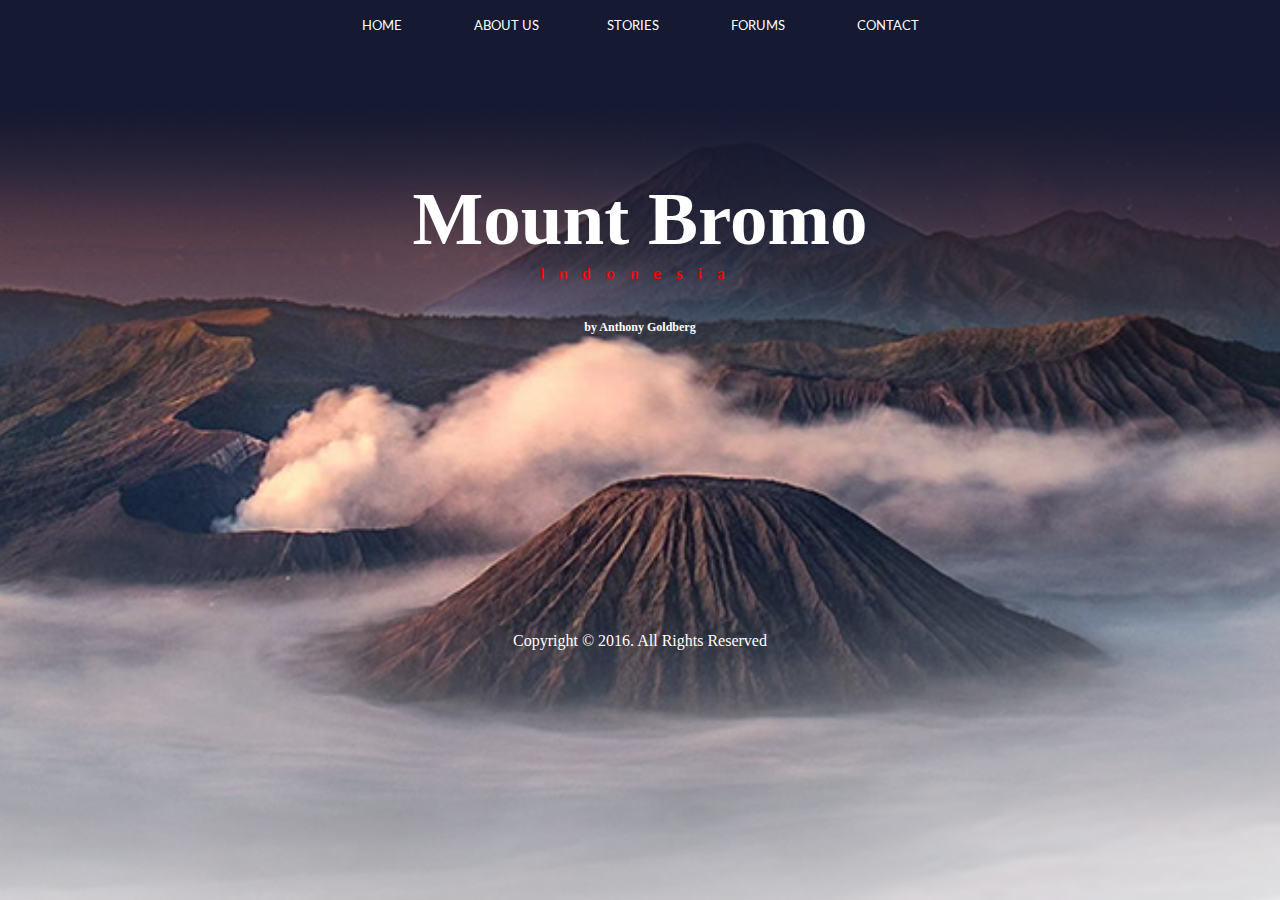
<file: index.html>
<!DOCTYPE html>
<html lang="en">
<head>
<title>Mount Bromo</title>
<meta charset="utf-8">
<link rel="stylesheet" type="text/css" href="home.css">
<link href="https://fonts.googleapis.com/css?family=Lato|Open+Sans" rel="stylesheet">
</head>
<body>
	<div id="container">
		<header>
			<div class="nav-bar">
			<nav>
		
				<ul>
					<li><a href="index.html" class="button">HOME</a></li>
					<li><a href="about.html" class="button">ABOUT US</a><li>
					<li><a href="stories.hmtl" class="button">STORIES</a></li>
					<li><a href=# class="button">FORUMS</a></li>
					<li><a href="contact.html" class="button">CONTACT</a></li>	
				</ul>
			</nav>
			</div>
		</header>

		<section>
				<h1>Mount Bromo</h1>
				<h2>Indonesia</h2>
				<h5>by Anthony Goldberg</h5>
		</section>
	</div>

	<div class="">
		<footer>
			Copyright &copy; 2016. All Rights Reserved
		</footer>
	</div>  
</body>
</html>
</file>
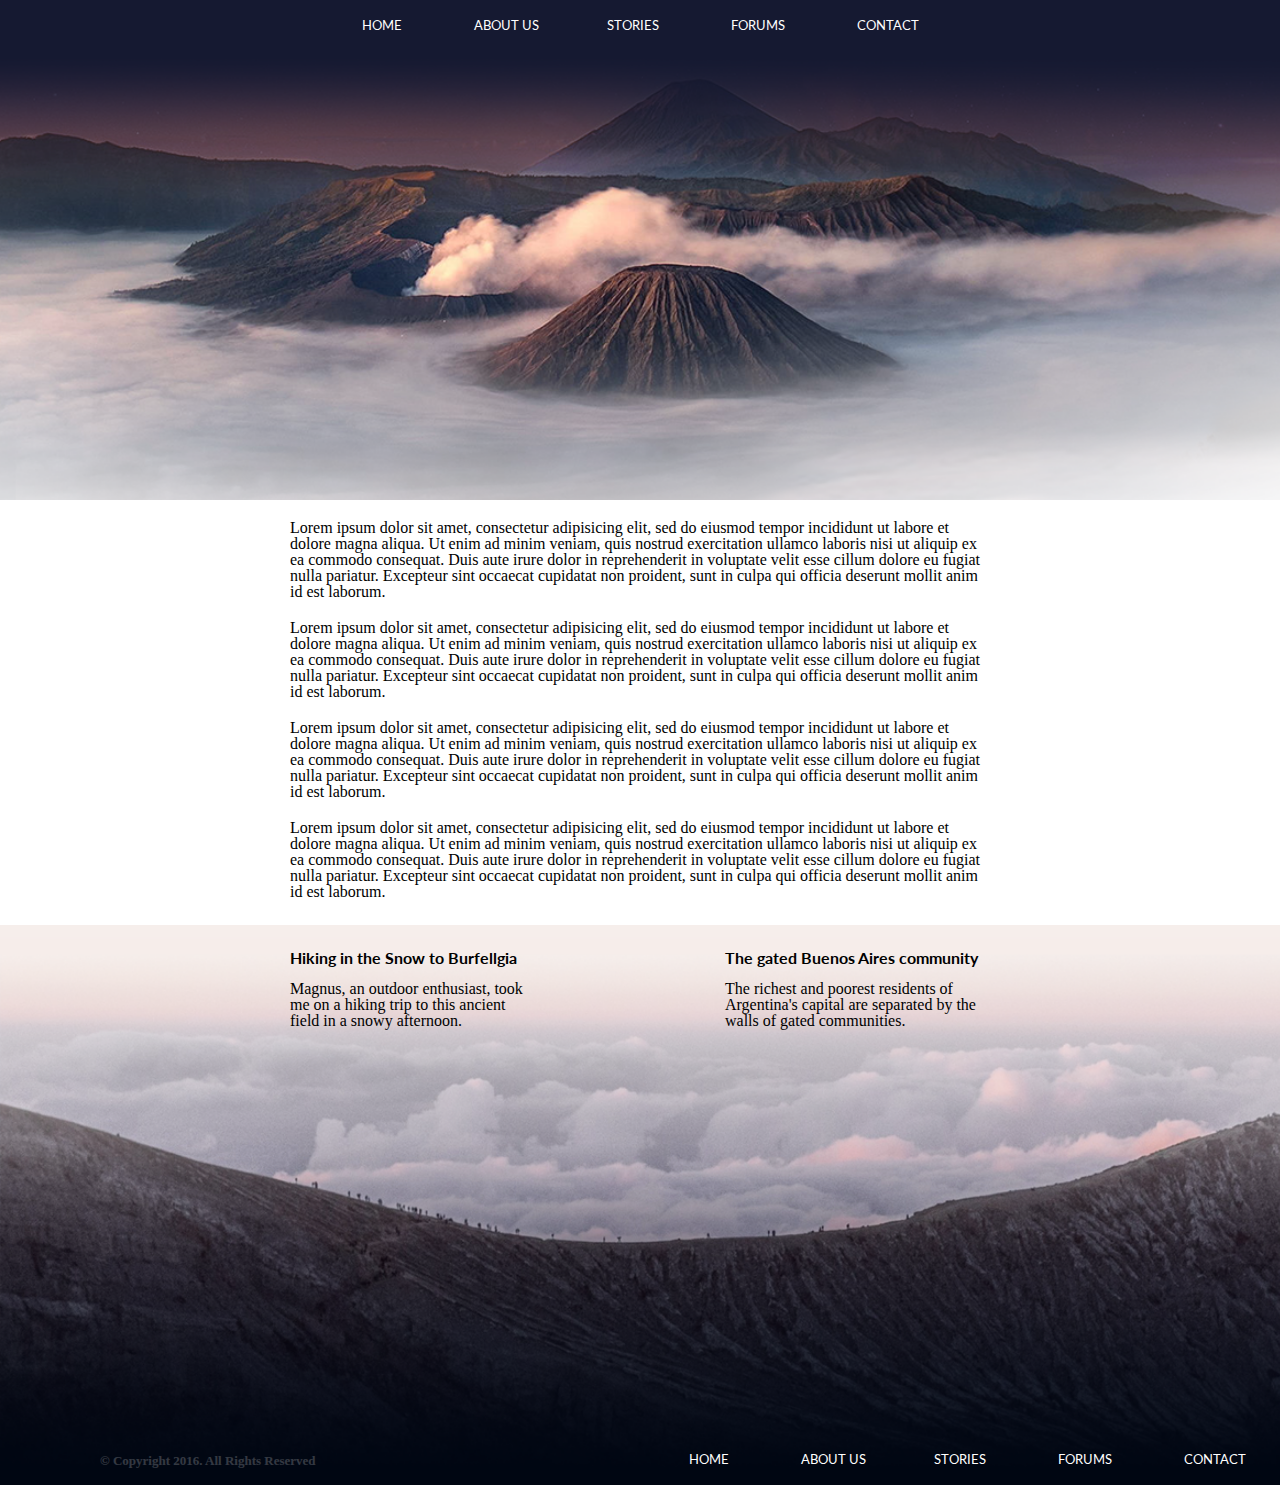
<file: about.html>
<!DOCTYPE html>
<html lang="en">
<head>
<title>Mount Bromo</title>
<meta charset="utf-8">
<link rel="stylesheet" type="text/css" href="AboutUs.css">
<link href="https://fonts.googleapis.com/css?family=Lato|Open+Sans" rel="stylesheet">
</head>
<body>
			<header>
				<nav>
					<ul>
						<li>
							<a href="index.html" class="button">HOME</a>
						</li>
						<li>
							<a href="about.html" class="button">ABOUT US</a>
						<li>
						<li>
							<a href="stories.hmtl" class="button">STORIES</a>
						</li>
						<li>
							<a href=# class="button">FORUMS</a>
						</li>
						<li>
							<a href="contact.html" class="button">CONTACT</a>
						</li>
					</ul>
				</nav>
			</header>
		

		<section id="textBox">
			<p>Lorem ipsum dolor sit amet, consectetur adipisicing elit, sed do eiusmod
			tempor incididunt ut labore et dolore magna aliqua. Ut enim ad minim veniam,
			quis nostrud exercitation ullamco laboris nisi ut aliquip ex ea commodo
			consequat. Duis aute irure dolor in reprehenderit in voluptate velit esse
			cillum dolore eu fugiat nulla pariatur. Excepteur sint occaecat cupidatat non
			proident, sunt in culpa qui officia deserunt mollit anim id est laborum.</p>

			<p>Lorem ipsum dolor sit amet, consectetur adipisicing elit, sed do eiusmod
			tempor incididunt ut labore et dolore magna aliqua. Ut enim ad minim veniam,
			quis nostrud exercitation ullamco laboris nisi ut aliquip ex ea commodo
			consequat. Duis aute irure dolor in reprehenderit in voluptate velit esse
			cillum dolore eu fugiat nulla pariatur. Excepteur sint occaecat cupidatat non
			proident, sunt in culpa qui officia deserunt mollit anim id est laborum.</p>

			<p>Lorem ipsum dolor sit amet, consectetur adipisicing elit, sed do eiusmod
			tempor incididunt ut labore et dolore magna aliqua. Ut enim ad minim veniam,
			quis nostrud exercitation ullamco laboris nisi ut aliquip ex ea commodo
			consequat. Duis aute irure dolor in reprehenderit in voluptate velit esse
			cillum dolore eu fugiat nulla pariatur. Excepteur sint occaecat cupidatat non
			proident, sunt in culpa qui officia deserunt mollit anim id est laborum.</p>

			<p>Lorem ipsum dolor sit amet, consectetur adipisicing elit, sed do eiusmod
			tempor incididunt ut labore et dolore magna aliqua. Ut enim ad minim veniam,
			quis nostrud exercitation ullamco laboris nisi ut aliquip ex ea commodo
			consequat. Duis aute irure dolor in reprehenderit in voluptate velit esse
			cillum dolore eu fugiat nulla pariatur. Excepteur sint occaecat cupidatat non
			proident, sunt in culpa qui officia deserunt mollit anim id est laborum.</p>
		</section>


		<footer>
			<div class="row">
				<div class="prevBox">
					<h3 class="leftTitle">
						Hiking in the Snow to Burfellgia
					</h3>
					<p class="leftText">
						Magnus, an outdoor enthusiast, took me on a hiking trip to this ancient field in a snowy afternoon.
					</p>
				</div>

				<div class="nextBox">
					<h3 class="rightTitle">
						The gated Buenos Aires community
					</h3>
					<p class="rightText">
						The richest and poorest residents of Argentina's capital are separated by the walls of gated communities.
					</p>
				</div>
			</div>

			<div class="bottomNav">
				<nav>
					<ul>
						<li>
							<a href="index.html" class="button">HOME</a>
						</li>
						<li>
							<a href="about.html" class="button">ABOUT US</a>
						<li>
						<li>
							<a href="stories.hmtl" class="button">STORIES</a>
						</li>
						<li>
							<a href=# class="button">FORUMS</a>
						</li>
						<li>
							<a href="contact.html" class="button">CONTACT</a>
						</li>
					</ul>
				</nav>
			</div>

			<h6>
				&copy; Copyright 2016. All Rights Reserved
			</h6>
		</footer> 
	</div> 
</body>
</html>
</file>
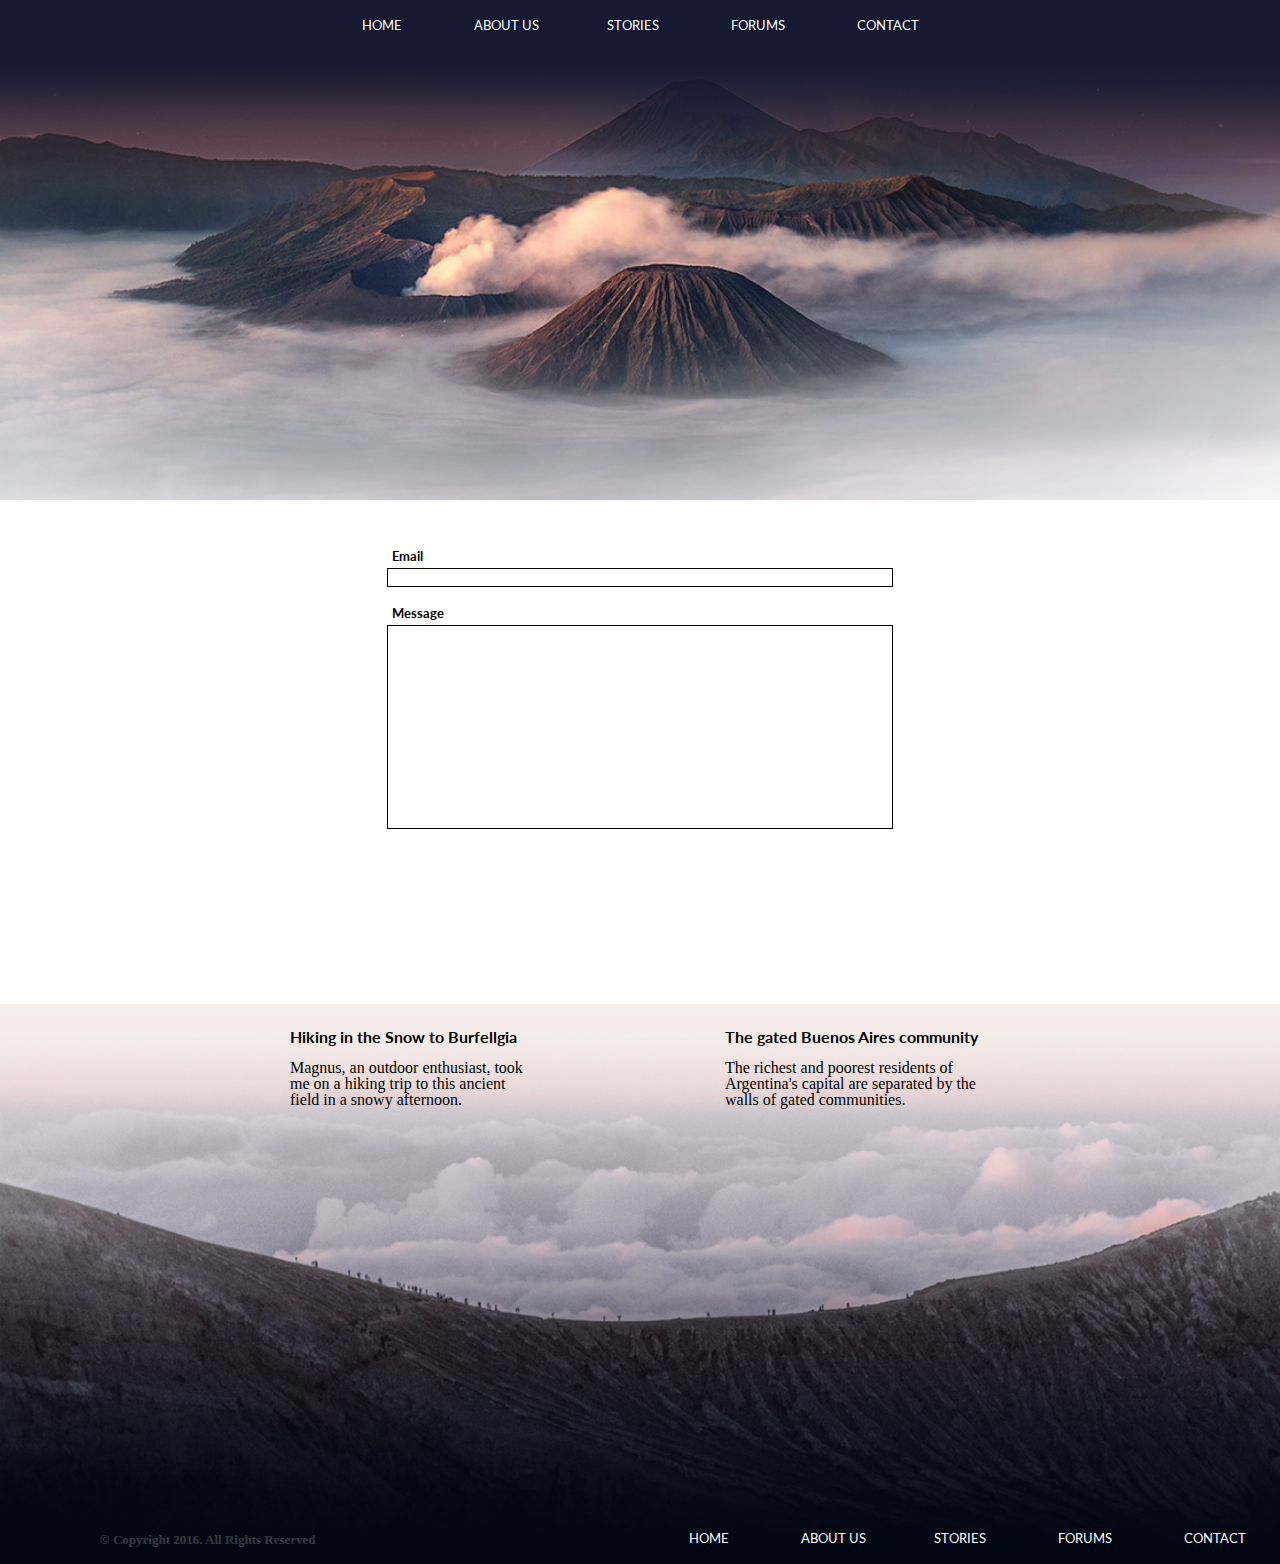
<file: contact.html>
<!DOCTYPE html>
<html lang="en">
<head>
<title>Mount Bromo</title>
<meta charset="utf-8">
<link rel="stylesheet" type="text/css" href="contact.css">
<link href="https://fonts.googleapis.com/css?family=Lato|Open+Sans" rel="stylesheet">
</head>
<body>
		<header>
			<nav>
				<ul>
					<li>
						<a href="index.html" class="button">HOME</a>
					</li>
					<li>
						<a href="about.html" class="button">ABOUT US</a>
					<li>
					<li>
						<a href="stories.hmtl" class="button">STORIES</a>
					</li>
					<li>
						<a href=# class="button">FORUMS</a>
					</li>
					<li>
						<a href="contact.html" class="button">CONTACT</a>
					</li>
				</ul>
			</nav>
		</header>
		

		<form action="" method="get">
			<label>Email</label>
			<input type="text" name="emailAddress">
		</form>

		<form action="" method="get">
			<label>Message</label>
			<input type="text" name="messageBox">
		</form>


		<footer>
			<div class="row">
				<div class="prevBox">
					<h3 class="leftTitle">
						Hiking in the Snow to Burfellgia
					</h3>
					<p class="leftText">
						Magnus, an outdoor enthusiast, took me on a hiking trip to this ancient field in a snowy afternoon.
					</p>
				</div>

				<div class="nextBox">
					<h3 class="rightTitle">
						The gated Buenos Aires community
					</h3>
					<p class="rightText">
						The richest and poorest residents of Argentina's capital are separated by the walls of gated communities.
					</p>
				</div>
			</div>

			<div class="bottomNav">
				<nav>
					<ul>
						<li>
							<a href="index.html" class="button">HOME</a>
						</li>
						<li>
							<a href="about.html" class="button">ABOUT US</a>
						<li>
						<li>
							<a href="stories.hmtl" class="button">STORIES</a>
						</li>
						<li>
							<a href=# class="button">FORUMS</a>
						</li>
						<li>
							<a href="contact.html" class="button">CONTACT</a>
						</li>
					</ul>
				</nav>
			</div>

			<h6>
				&copy; Copyright 2016. All Rights Reserved
			</h6>
		</footer> 
</body>
</html>
</file>
<file: home.css>
/* 
html5doctor.com Reset Stylesheet
v1.6.1
Last Updated: 2010-09-17
Author: Richard Clark - http://richclarkdesign.com 
Twitter: @rich_clark
*/

html, body, div, span, object, iframe,
h1, h2, h3, h4, h5, h6, p, blockquote, pre,
abbr, address, cite, code,
del, dfn, em, img, ins, kbd, q, samp,
small, strong, sub, sup, var,
b, i,
dl, dt, dd, ol, ul, li,
fieldset, form, label, legend,
table, caption, tbody, tfoot, thead, tr, th, td,
article, aside, canvas, details, figcaption, figure, 
footer, header, hgroup, menu, nav, section, summary,
time, mark, audio, video {
    margin:0;
    padding:0;
    border:0;
    outline:0;
    font-size:100%;
    vertical-align:baseline;
    background:transparent;
}

body {
    line-height:1;
}

article,aside,details,figcaption,figure,
footer,header,hgroup,menu,nav,section { 
    display:block;
}

nav ul {
    list-style:none;
}

blockquote, q {
    quotes:none;
}

blockquote:before, blockquote:after,
q:before, q:after {
    content:'';
    content:none;
}

a {
    margin:0;
    padding:0;
    font-size:100%;
    vertical-align:baseline;
    background:transparent;
}

/* change colours to suit your needs */
ins {
    background-color:#ff9;
    color:#000;
    text-decoration:none;
}

/* change colours to suit your needs */
mark {
    background-color:#ff9;
    color:#000; 
    font-style:italic;
    font-weight:bold;
}

del {
    text-decoration: line-through;
}

abbr[title], dfn[title] {
    border-bottom:1px dotted;
    cursor:help;
}

table {
    border-collapse:collapse;
    border-spacing:0;
}

/* change border colour to suit your needs */
hr {
    display:block;
    height:1px;
    border:0;   
    border-top:1px solid #cccccc;
    margin:1em 0;
    padding:0;
}

input, select {
    vertal-align:middle;
}

/* My Code Starts Here*/


#container{
	width: 100%;
	margin-left: auto;
	margin-right: auto;
	text-align: center;
}

body { 
  background: url(top-img.png) no-repeat center center fixed; 
  -webkit-background-size: cover;
  -moz-background-size: cover;
  -o-background-size: cover;
  background-size: cover;
}


li  {
	display: inline-block;
}

a {
	font-family: "Lato", serif;
	font-size: 15px;
	text-decoration: none;
	list-style-type: none;
	margin-left: 80px;
	padding: 0 75px 0 0;
	color: #FFF;
}

li a {
	display: block;
}

.button {
    background-color: none;
    opacity: 100%;
    border: none;
    color: white;
    padding: 15px 32px;
    text-align: center;
    text-decoration: none;
    display: inline-block;
    font-size: 13px;
    margin: 4px 2px;
    cursor: pointer;
}

nav a:hover {
	border-bottom: solid 2px #ff0000;
	width: 30px;
	display: inline;
	padding-bottom: 3px;
}

h1 {
	font-size: 75px;
	font-family: "Open Sans Serif", serif;
	color: #FFF;
	margin:130px 0 0 0;
}

h2 {
	font-size: 15px;
	margin-top: 10px;
	font-family: "Lato", serif;
	letter-spacing: 15px;
	color: #ff0000;
}

h5{
	font-size: 12px;
	margin-top: 40px;
	color:  #FFF;
}

footer{
    color: #FFF;
    margin-top: 300px;
    text-align: center;
}
</file>
<file: AboutUs.css>
/* 
html5doctor.com Reset Stylesheet
v1.6.1
Last Updated: 2010-09-17
Author: Richard Clark - http://richclarkdesign.com 
Twitter: @rich_clark
*/

html, body, div, span, object, iframe,
h1, h2, h3, h4, h5, h6, p, blockquote, pre,
abbr, address, cite, code,
del, dfn, em, img, ins, kbd, q, samp,
small, strong, sub, sup, var,
b, i,
dl, dt, dd, ol, ul, li,
fieldset, form, label, legend,
table, caption, tbody, tfoot, thead, tr, th, td,
article, aside, canvas, details, figcaption, figure, 
footer, header, hgroup, menu, nav, section, summary,
time, mark, audio, video {
    margin:0;
    padding:0;
    border:0;
    outline:0;
    font-size:100%;
    vertical-align:baseline;
    background:transparent;
}

body {
    line-height:1;
}

article,aside,details,figcaption,figure,
footer,header,hgroup,menu,nav,section { 
    display:block;
}

nav ul {
    list-style:none;
}

blockquote, q {
    quotes:none;
}

blockquote:before, blockquote:after,
q:before, q:after {
    content:'';
    content:none;
}

a {
    margin:0;
    padding:0;
    font-size:100%;
    vertical-align:baseline;
    background:transparent;
}

/* change colours to suit your needs */
ins {
    background-color:#ff9;
    color:#000;
    text-decoration:none;
}

/* change colours to suit your needs */
mark {
    background-color:#ff9;
    color:#000; 
    font-style:italic;
    font-weight:bold;
}

del {
    text-decoration: line-through;
}

abbr[title], dfn[title] {
    border-bottom:1px dotted;
    cursor:help;
}

table {
    border-collapse:collapse;
    border-spacing:0;
}

/* change border colour to suit your needs */
hr {
    display:block;
    height:1px;
    border:0;   
    border-top:1px solid #cccccc;
    margin:1em 0;
    padding:0;
}

input, select {
    vertal-align:middle;
}

/* My Code Starts Here*/

header {
    background: url(top-img.png) no-repeat center center; 
   -webkit-background-size: cover;
   -moz-background-size: cover;
   -o-background-size: cover;
    background-size: cover;
    width: 100%;
    margin-left: auto;
    margin-right: auto;
    text-align: center;
    height: 500px;
}



li  {
    display: inline-block;
}

a {
    font-family: "Lato", serif;
    font-size: 15px;
    text-decoration: none;
    list-style-type: none;
    margin-left: 80px;
    padding: 0 75px 0 0;
    color: #FFF;
}

li a {
    display: block;
}

.button {
    background-color: none;
    opacity: 100%;
    border: none;
    color: white;
    padding: 15px 32px;
    text-align: center;
    text-decoration: none;
    display: inline-block;
    font-size: 13px;
    margin: 4px 2px;
    cursor: pointer;
}

nav a:hover {
    border-bottom: solid 2px #ff0000;
    width: 30px;
    display: inline;
    padding-bottom: 3px;
}

/*Main content of the About us page*/
#textBox {
	background: white;
	padding: 0 250px;
	margin: 20px;
}

p {
	margin: 20px;
}
/*End of Main content of the About us page*/

/*Footer content of the About us page*/
.row {
    width: 100%;
}

.prevBox {
    float: left;
    width: 300px;
    padding: 25px;
    margin: 0 0 0 240px;
}

.leftTitle {
    font-family: 'Lato' , sans-serif;
    margin: 0 0 0 25px;
}

.leftText {  
    margin: 15px 40px 0 25px;
    padding: auto;
}

.nextBox {
    width: 300px;
    padding: 25px;
    margin: 25px 0 0 700px;
}

.rightTitle {
    font-family: 'Lato' , sans-serif;
    margin: ;
}

.rightText {  
    margin: 15px 20px 0 0;
    padding: auto;
}


h6 {
    margin: 400px 0 0 100px;
    color: white;
    opacity: .2;
    font-size: 13px
}

.bottomNav {
    float: right;
    margin: 380px 0 0 0;
}

footer {
    background: url(footer-img.png); 
   -webkit-background-size: cover;
   -moz-background-size: cover;
   -o-background-size: cover;
    background-size: cover;
    width: 100%;
    height: 560px;
}
</file>
<file: contact.css>
/* 
html5doctor.com Reset Stylesheet
v1.6.1
Last Updated: 2010-09-17
Author: Richard Clark - http://richclarkdesign.com 
Twitter: @rich_clark
*/

html, body, div, span, object, iframe,
h1, h2, h3, h4, h5, h6, p, blockquote, pre,
abbr, address, cite, code,
del, dfn, em, img, ins, kbd, q, samp,
small, strong, sub, sup, var,
b, i,
dl, dt, dd, ol, ul, li,
fieldset, form, label, legend,
table, caption, tbody, tfoot, thead, tr, th, td,
article, aside, canvas, details, figcaption, figure, 
footer, header, hgroup, menu, nav, section, summary,
time, mark, audio, video {
    margin:0;
    padding:0;
    border:0;
    outline:0;
    font-size:100%;
    vertical-align:baseline;
    background:transparent;
}

body {
    line-height:1;
}

article,aside,details,figcaption,figure,
footer,header,hgroup,menu,nav,section { 
    display:block;
}

nav ul {
    list-style:none;
}

blockquote, q {
    quotes:none;
}

blockquote:before, blockquote:after,
q:before, q:after {
    content:'';
    content:none;
}

a {
    margin:0;
    padding:0;
    font-size:100%;
    vertical-align:baseline;
    background:transparent;
}

/* change colours to suit your needs */
ins {
    background-color:#ff9;
    color:#000;
    text-decoration:none;
}

/* change colours to suit your needs */
mark {
    background-color:#ff9;
    color:#000; 
    font-style:italic;
    font-weight:bold;
}

del {
    text-decoration: line-through;
}

abbr[title], dfn[title] {
    border-bottom:1px dotted;
    cursor:help;
}

table {
    border-collapse:collapse;
    border-spacing:0;
}

/* change border colour to suit your needs */
hr {
    display:block;
    height:1px;
    border:0;   
    border-top:1px solid #cccccc;
    margin:1em 0;
    padding:0;
}

input, select {
    vertal-align:middle;
}

/* My Code Starts Here*/

header {
    background: url(top-img.png) no-repeat center center; 
   -webkit-background-size: cover;
   -moz-background-size: cover;
   -o-background-size: cover;
    background-size: cover;
    width: 100%;
    margin-left: auto;
    margin-right: auto;
    text-align: center;
    height: 500px;
}



li  {
    display: inline-block;
}

a {
    font-family: "Lato", serif;
    font-size: 15px;
    text-decoration: none;
    list-style-type: none;
    margin-left: 80px;
    padding: 0 75px 0 0;
    color: #FFF;
}

li a {
    display: block;
}

.button {
    background-color: none;
    opacity: 100%;
    border: none;
    color: white;
    padding: 15px 32px;
    text-align: center;
    text-decoration: none;
    display: inline-block;
    font-size: 13px;
    margin: 4px 2px;
    cursor: pointer;
}

nav a:hover {
    border-bottom: solid 2px #ff0000;
    width: 30px;
    display: inline;
    padding-bottom: 3px;
}

/*Contact Form Section*/
form {
    text-align: center;
}

form label {
    font-weight: bold;
    font-family: "Lato" , sans-serif;
    font-size: 13px;
    display: block;
    padding: 50px 465px 5px 0;
}

form input {
    border: 1px solid black;
    width: 500px;
}

form:nth-of-type(2) label {
    font-family: "Lato" , sans-serif;
    display: block;
    padding: 20px 455px 5px 10px;
}

form:nth-of-type(2) input {
    border: 1px solid black;
    height: 200px;
    width: 500px;
    margin-bottom: 150px;
}

/*End of Contact Form Section*/


.row {
    width: 100%;
}

.prevBox {
    float: left;
    width: 300px;
    padding: 25px;
    margin: 0 0 0 240px;
}

.leftTitle {
    font-family: 'Lato' , sans-serif;
    margin: 0 0 0 25px;
}

.leftText {  
    margin: 15px 40px 0 25px;
    padding: auto;
}

.nextBox {
    width: 300px;
    padding: 25px;
    margin: 25px 0 0 700px;
}

.rightTitle {
    font-family: 'Lato' , sans-serif;
    margin: ;
}

.rightText {  
    margin: 15px 20px 0 0;
    padding: auto;
}

h6 {
    margin: 400px 0 0 100px;
    color: white;
    opacity: .2;
    font-size: 13px
}

.bottomNav {
    float: right;
    margin: 380px 0 0 0;
}

footer {
    background: url(footer-img.png); 
   -webkit-background-size: cover;
   -moz-background-size: cover;
   -o-background-size: cover;
    background-size: cover;
    width: 100%;
    height: 560px;
}
</file>
